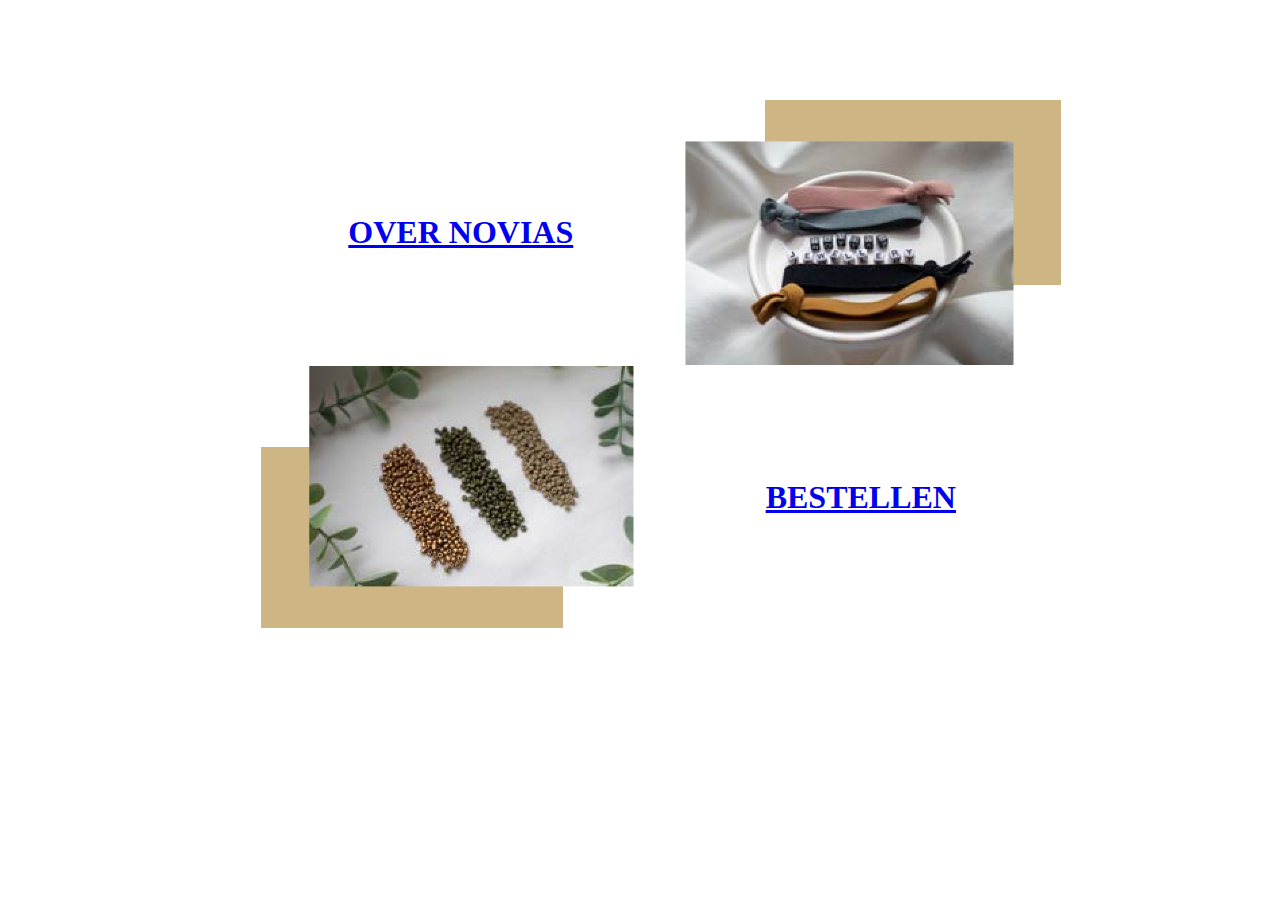
<file: index.html>
<!DOCTYPE html>
<html lang="en">
<head>
    <meta charset="UTF-8">
    <title>Novias</title>
    <link type="text/css" href="css/style_index.css" rel="stylesheet">
    <script src="https://code.jquery.com/jquery-3.3.1.js" integrity="sha256-2Kok7MbOyxpgUVvAk/HJ2jigOSYS2auK4Pfzbm7uH60=" crossorigin="anonymous"></script>
    <script>
        $(function (){
            $("#header").load("header.html");
            $("#footer").load("footer.html");
        })
    </script>
</head>
<body>
<div id="header"></div>
<div id="containerContent">
    <div class="containerMainPage">
        <div class="containerText">
            <a href="aboutus.html" class="link"><h1>OVER NOVIAS</h1></a>
        </div>
        <div class="containerImage">
            <img src="res/images/index/over_novias_home.png" alt="">
        </div>
    </div>
    <div class="containerMainPage">
        <div class="containerImage">
            <img src="res/images/index/bestellen_home.png" alt="">
        </div>
        <div class="containerText">
            <a href="shop.html" class="link"><h1>BESTELLEN</h1></a>
        </div>
    </div>
</div>
<!--<div id="containerRowPicture">-->
<!--    <img src="../res/images/index/middle_row_home.png" alt="" width="100%">-->
<!--</div>-->
<div id="footer"></div>
</body>
</html>
</file>
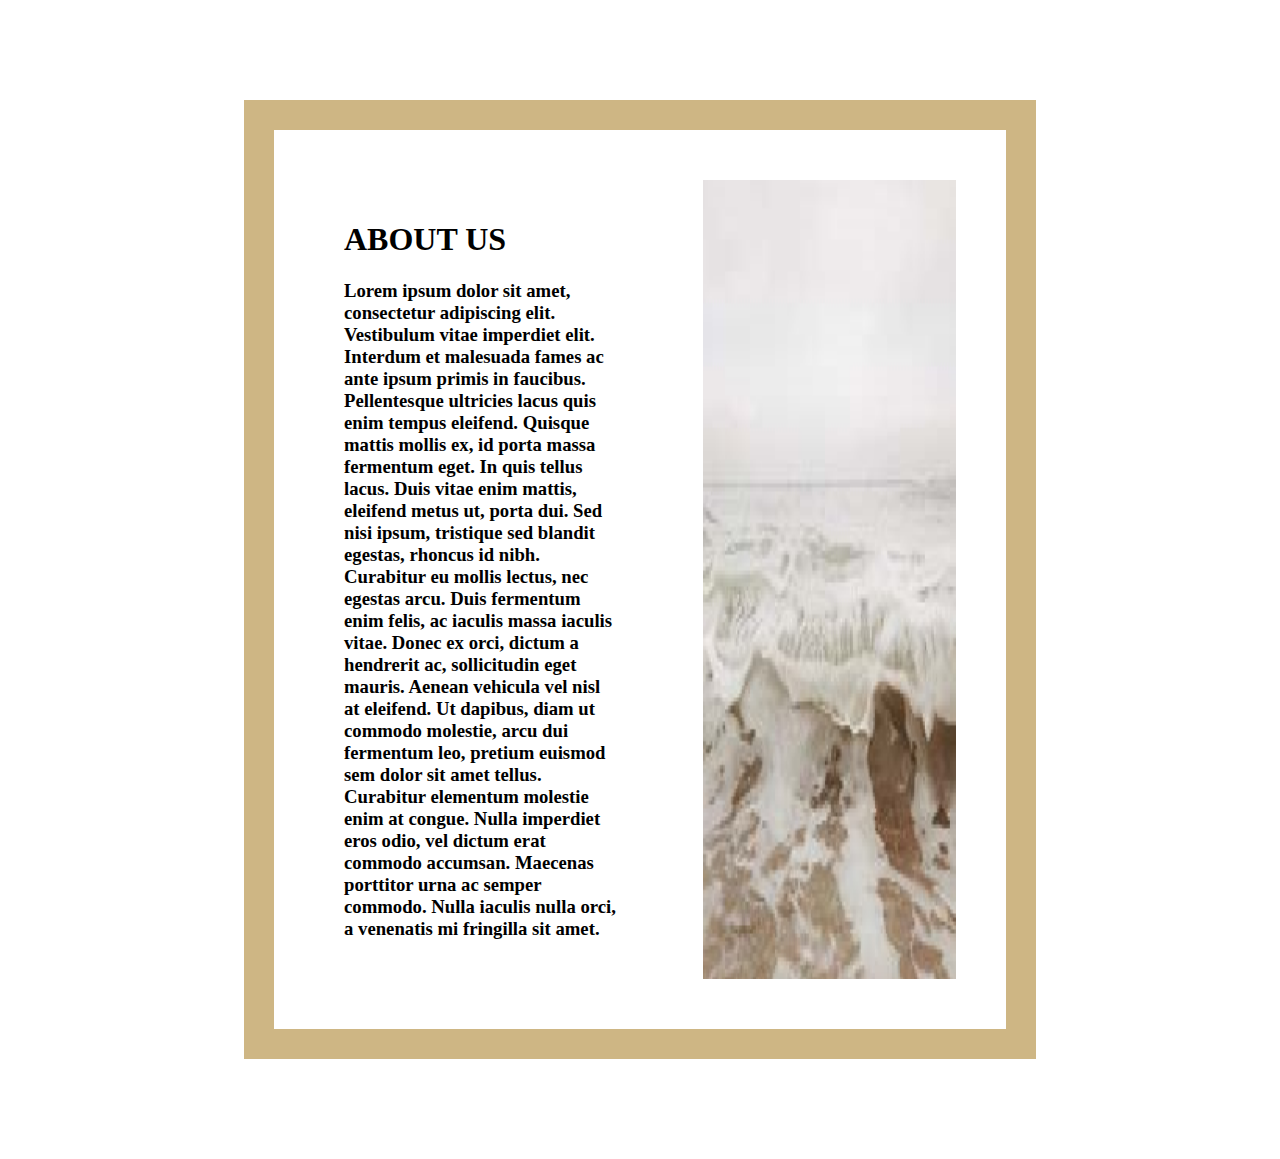
<file: aboutus.html>
<!DOCTYPE html>
<html lang="en">
<head>
    <meta charset="UTF-8">
    <title>About Us</title>
    <link type="text/css" href="css/style_aboutus.css" rel="stylesheet">
    <script src="https://code.jquery.com/jquery-3.3.1.js"
            integrity="sha256-2Kok7MbOyxpgUVvAk/HJ2jigOSYS2auK4Pfzbm7uH60=" crossorigin="anonymous"></script>
    <script>
        $(function () {
            $("#header").load("header.html");
            $("#footer").load("footer.html");
        })
    </script>
</head>
<body>
<div id="header"></div>
<div id="containerContent">
    <div id="containerCenter">
        <div id="containerLeftText">
            <h1>ABOUT US</h1>
            <h3>Lorem ipsum dolor sit amet, consectetur adipiscing elit. Vestibulum vitae imperdiet elit. Interdum et
                malesuada fames ac ante ipsum primis in faucibus. Pellentesque ultricies lacus quis enim tempus
                eleifend.
                Quisque mattis mollis ex, id porta massa fermentum eget. In quis tellus lacus. Duis vitae enim mattis,
                eleifend metus ut, porta dui. Sed nisi ipsum, tristique sed blandit egestas, rhoncus id nibh. Curabitur
                eu
                mollis lectus, nec egestas arcu. Duis fermentum enim felis, ac iaculis massa iaculis vitae. Donec ex
                orci,
                dictum a hendrerit ac, sollicitudin eget mauris. Aenean vehicula vel nisl at eleifend. Ut dapibus, diam
                ut
                commodo molestie, arcu dui fermentum leo, pretium euismod sem dolor sit amet tellus. Curabitur elementum
                molestie enim at congue. Nulla imperdiet eros odio, vel dictum erat commodo accumsan. Maecenas porttitor
                urna ac semper commodo. Nulla iaculis nulla orci, a venenatis mi fringilla sit amet.</h3>
        </div>
        <div id="containerRightImage">
            <img src="res/images/about_us/aboutus_wave.png" alt="">
        </div>
    </div>
</div>
<div id="footer"></div>
</body>
</html>
</file>
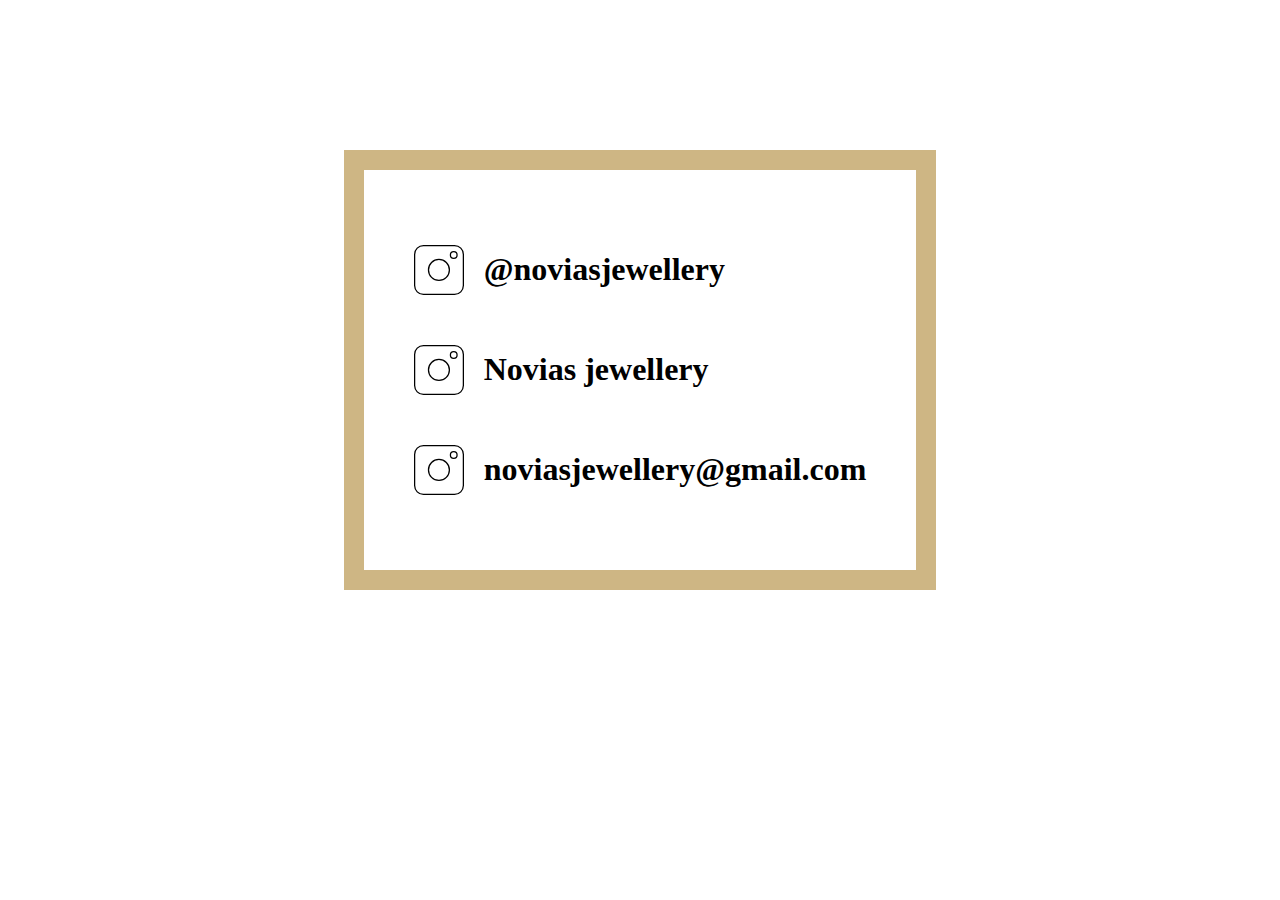
<file: contact.html>
<!DOCTYPE html>
<html lang="en">
<head>
    <meta charset="UTF-8">
    <title>Contact</title>
    <link type="text/css" href="css/style_contact.css" rel="stylesheet">
    <script src="https://code.jquery.com/jquery-3.3.1.js"
            integrity="sha256-2Kok7MbOyxpgUVvAk/HJ2jigOSYS2auK4Pfzbm7uH60=" crossorigin="anonymous"></script>
    <script>
        $(function () {
            $("#header").load("header.html");
            $("#footer").load("footer.html");
        })
    </script>
</head>
<body>
<div id="header"></div>
<div id="containerContent">
    <div id="containterCenter">
        <div class="containerItem">
            <img class="item_image" src="res/images/index/instagram.svg" alt="Instagram">
            <h1 class="item_text">@noviasjewellery</h1>
        </div>
        <div class="containerItem">
            <img class="item_image" src="res/images/index/instagram.svg" alt="Instagram">
            <h1 class="item_text">Novias jewellery</h1>
        </div>
        <div class="containerItem">
            <img class="item_image" src="res/images/index/instagram.svg" alt="Instagram">
            <h1 class="item_text">noviasjewellery@gmail.com</h1>
        </div>
    </div>
</div>
<div id="footer"></div>
</body>
</html>
</file>
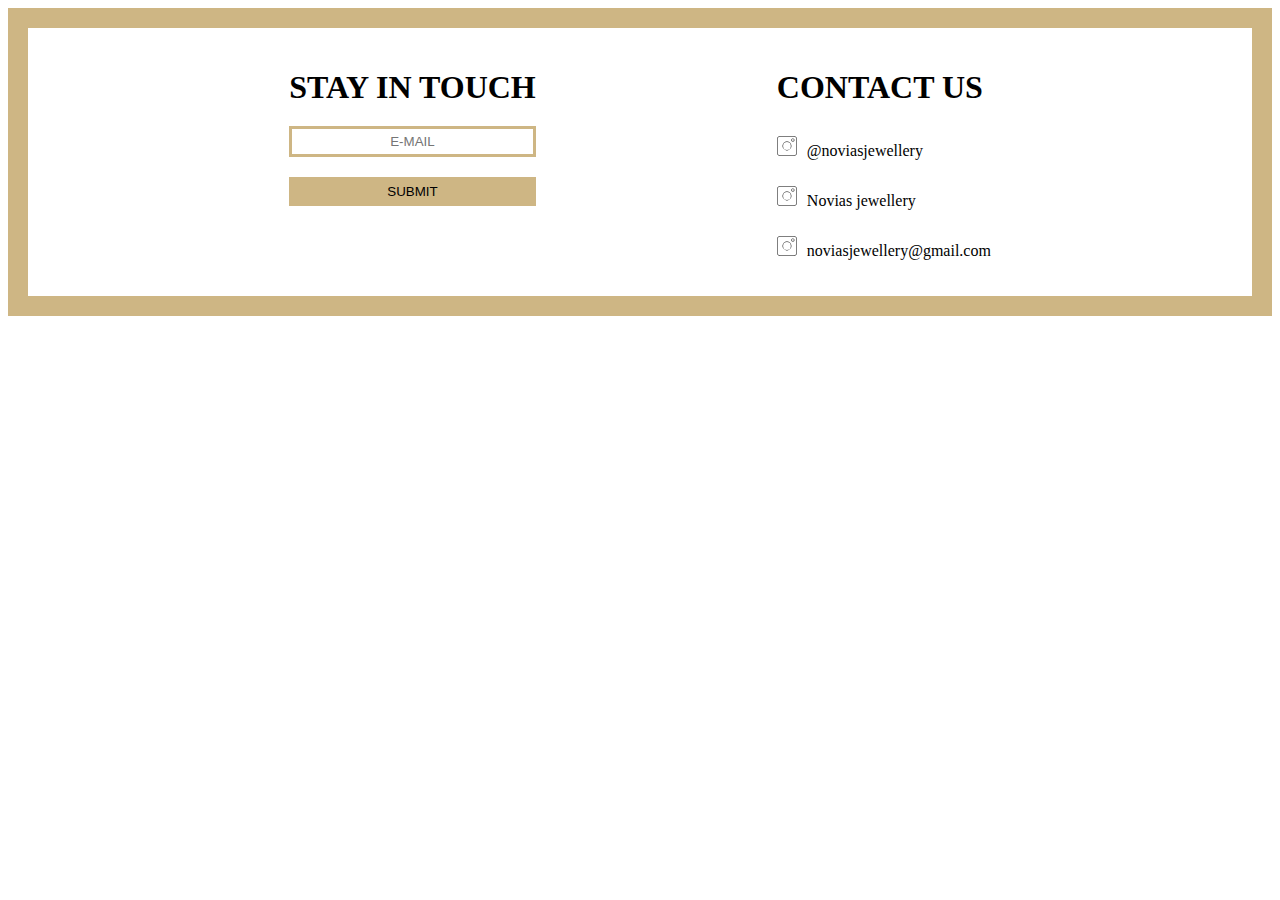
<file: footer.html>
<!DOCTYPE html>
<html lang="en">
<link type="text/css" href="css/style_footer.css" rel="stylesheet">
<body>
<footer>
    <div id="containerfooter">
        <div id="containerStayInTouch">
            <h1 class="footer_header">STAY IN TOUCH</h1>
            <input type="text" placeholder="E-MAIL">
            <input type="submit" value="SUBMIT">
        </div>
        <div id="containerContactUs">
            <h1 class="footer_header">CONTACT US</h1>
            <div class="contactItem">
                <img class="footer_icon" src="res/images/index/instagram.svg" alt="">
                <p>@noviasjewellery</p>
            </div>
            <div class="contactItem">
                <img class="footer_icon" src="res/images/index/instagram.svg" alt="">
                <p>Novias jewellery</p>
            </div>
            <div class="contactItem">
                <img class="footer_icon" src="res/images/index/instagram.svg" alt="">
                <p>noviasjewellery@gmail.com</p>
            </div>
        </div>
    </div>
</footer>
</body>
</html>
</file>
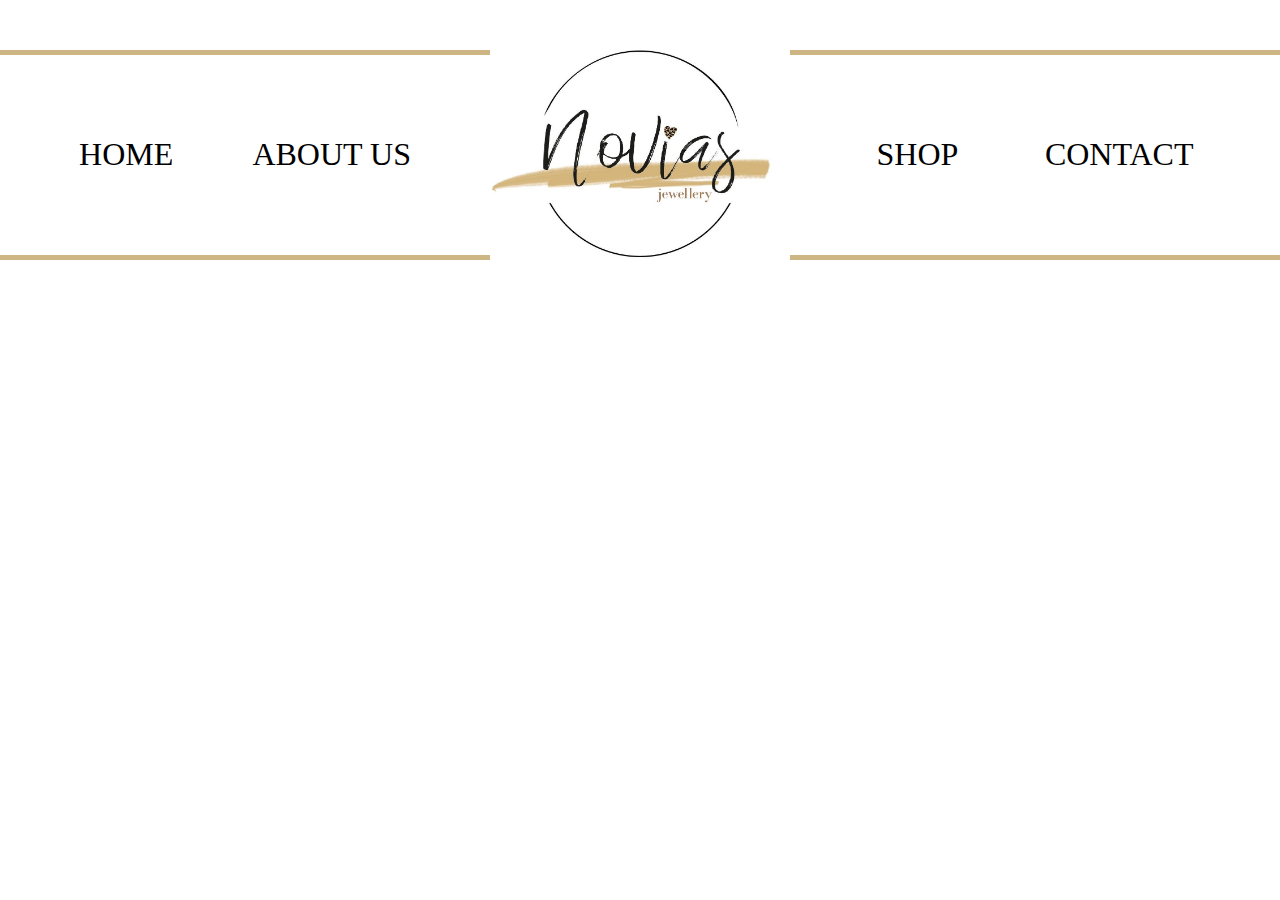
<file: header.html>
<!DOCTYPE html>
<html lang="en">
<link type="text/css" href="css/style_header.css" rel="stylesheet">
<body>
<header>
    <div id="containerHeaderItems">
        <div id="containerHeaderLeft">
            <div class="header_item home"><a href="index.html" class="link"><h1>HOME</h1></a></div>
            <div class="header_item aboutus"><a href="aboutus.html" class="link"><h1>ABOUT US</h1></a></div>
        </div>
        <div id="containerHeaderCenter">
            <div class="header_item logo"><img src="res/images/index/novias_logo.jpg" alt="Novias logo"></div>
        </div>
        <div id="containerHeaderRight">
            <div class="header_item shop"><a href="shop.html" class="link"><h1>SHOP</h1></a></div>
            <div class="header_item contact"><a href="contact.html" class="link"><h1>CONTACT</h1></a></div>
        </div>
    </div>
</header>
</body>
</html>
</file>
<file: css/style_index.css>
/*MAIN PAGE STYLING*/

.containerMainPage {
    display: grid;
    grid: "containerText"1fr
    "containerImage"1fr/
    1fr;
}


.containerImage, .containerText{
    display: flex;
    justify-content: center;
    align-items: center;
    text-align: center;
}

#containerContent{
    display: flex;
    justify-content: space-evenly;
    width: 60%;
    margin: 100px auto;
}

.containerImage img{
    width: 400px;
}

#background_1{
    background-color: #CEB684;
    width: 200px;
    height: 100px;
}

/*#containerRowPicture {*/
/*    width: 60%;*/
/*    margin: auto;*/

/*}*/
</file>
<file: css/style_aboutus.css>
#containerCenter {
    display: grid;
    width: 50%;
    margin: 100px auto;
    grid:
            "containerLeftText containerRightImage"1fr/
1fr 1fr;
    border: 30px solid #CEB684;
    padding: 50px;

}

/*#containerBarTop {*/
/*    width: 55%;*/
/*    height: 50px;*/
/*    background: #CEB684;*/
/*}*/

#containerLeftText {
    padding: 20px;
}
#containerRightImage{
    display: flex;
    justify-content: flex-end;
}

#containerRightImage img {
    width: 80%;

}
</file>
<file: css/style_contact.css>
#containerContent{
    width: min-content;
    margin: 150px auto;
    border: 20px solid #CEB684;
    display: flex;
    padding: 50px;
}
.containerItem{
    display: flex;
    padding: 10px 0 10px 0;
}
.item_image{
    width: 50px;
    margin-right: 20px;
}
</file>
<file: css/style_footer.css>
/*FOOTER*/
footer{
    border: #CEB684 20px solid;
    padding: 20px;
}

.footer_icon{
    width: 20px;
    margin-right: 10px;
    margin-bottom: 10px;
}

#containerfooter{
    display: flex;
    justify-content: space-evenly;
}

#containerStayInTouch{
    display: flex;
    flex-direction: column;
}

.contactItem{
    display: flex;
}

.footer_header{
    margin-bottom: 20px;
}

input[type=text]{
    text-align: center;
    border: 3px #CEB684 solid;
    margin-bottom: 20px;
    padding: 5px;
}

input[type=submit]{
    padding: 7px;
    cursor: pointer;
    color: black;
    background: #CEB684;
    border: none;
}
</file>
<file: css/style_header.css>
* {
    margin: 0;
    padding: 0;
}

/*HEADER STYLING*/
header {
    margin-top: 50px;
    margin-bottom: 50px;
}

#containerHeaderItems{
    display: flex;
}

#containerHeaderLeft, #containerHeaderRight {
    width: 100%;
    border-top: #CEB684 solid 5px;
    border-bottom: #CEB684 solid 5px;
    display: flex;
    justify-content: space-evenly;
}

.header_item {
    display: flex;
    align-items: center;
}

h1, h2, h3, h4 {
    font-weight: lighter;
}

.link {
    text-decoration: none;
    color: black;
}

.logo img{
    width: 300px;
}
</file>
